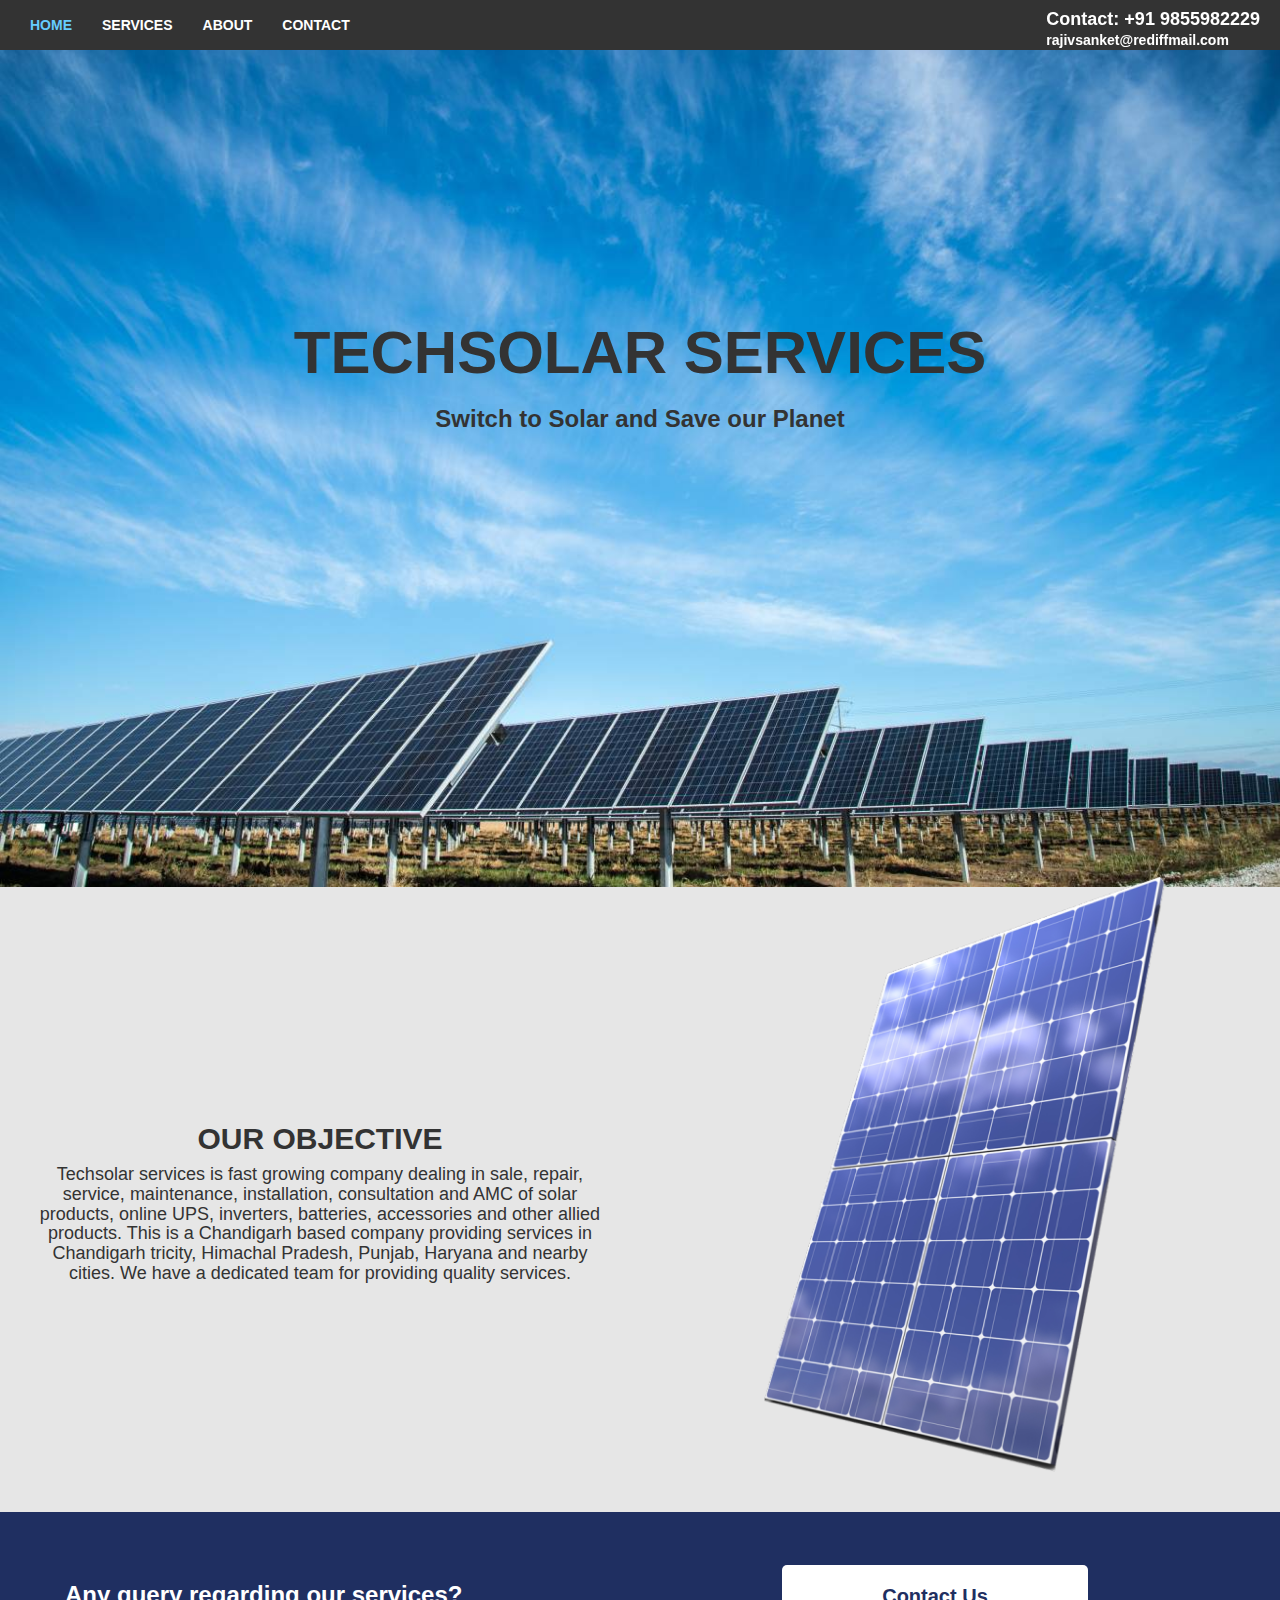
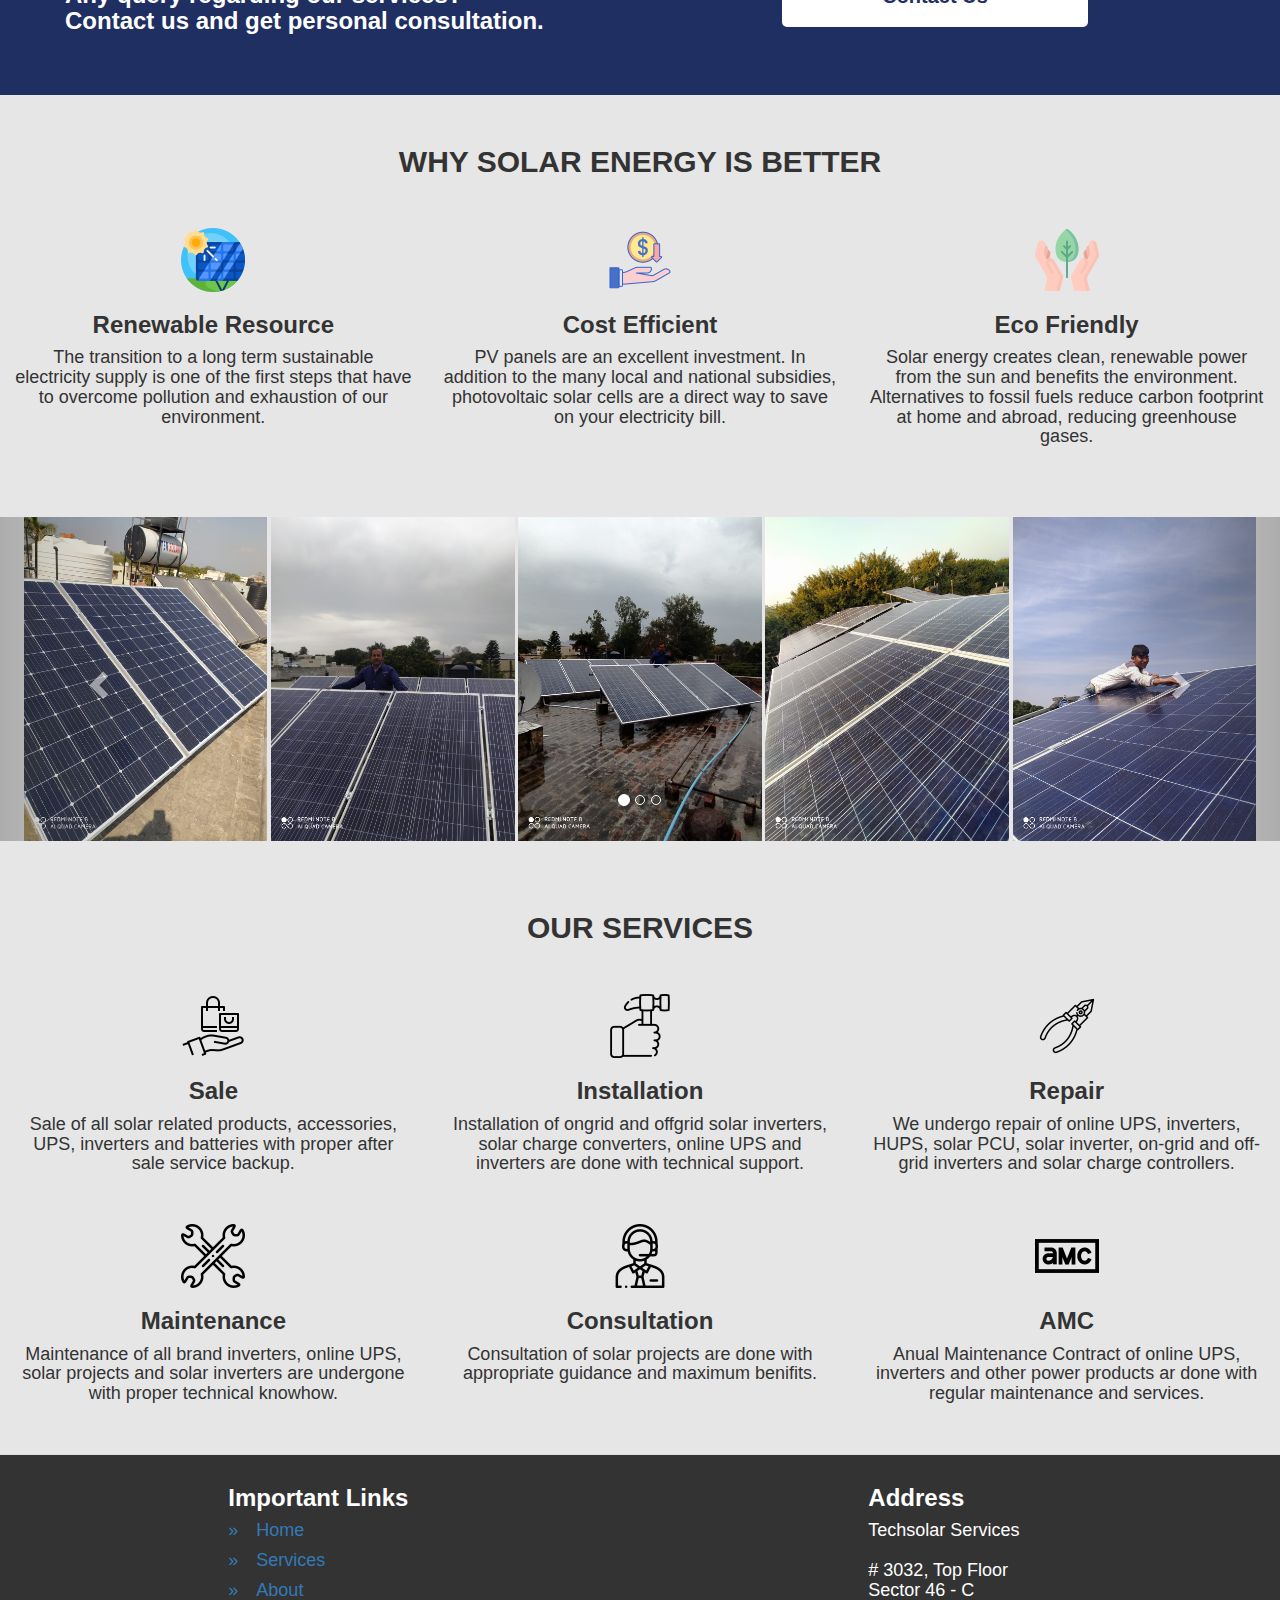
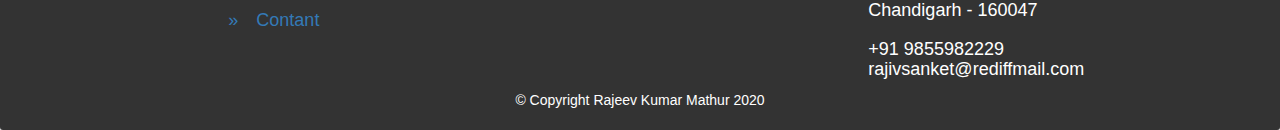
<file: index.html>
<!DOCTYPE html>
<html lang="en">
    <head>
        <meta charset="utf-8">
        <meta http-equiv="X-UA-Compatible" content="IE=edge">
        <meta name="viewport" content="width=device-width, initial-scale=1">
        <title>TechSolar Services</title>
        <link rel="stylesheet" href="css/bootstrap.min.css">
        <link rel="stylesheet" href="css/style.css">
    </head>
    <body>
        <header>
            <nav id="header-nav" class="navbar navbar-default navbar-fixed-top">
                <div id="header" class="container-fluid">
                    <div class="navbar-header">
                        <button type="button" class="navbar-toggle collapsed" data-toggle="collapse" data-target="#collapsable-nav" aria-expanded="false" id="navbar-button">
                            <span class="sr-only">Toggle navigation</span>
                            <span class="icon-bar"></span>
                            <span class="icon-bar"></span>
                            <span class="icon-bar"></span>
                        </button>
                    </div>
                    <div id="collapsable-nav" class="collapsable navbar-collapse collapse">
                        <ul id="nav-list" class="nav navbar-nav navbar-left">
                            <li><a href="#" id="n-hom" onclick="$ts.loadHome();">HOME</a></li>
                            <li><a href="#" id="n-ser" onclick="$ts.loadServices();">SERVICES</a></li>
                            <li><a href="#" id="n-abo" onclick="$ts.loadAbout();">ABOUT</a></li>
                            <li><a href="#" id="n-con" onclick="$ts.loadContact();">CONTACT</a></li>
                        </ul>
                    </div>
                    <div id="contact-info">
                        <a href="tel:9855982229"><h4>Contact: +91 9855982229</h4></a>
                        <a href="mailto:rajivsanket@rediffmail.com">rajivsanket@rediffmail.com</a>
                    </div>
                </div>
            </nav>
        </header>
        
        <div id="main" class="container-fluid"></div>
        
        <footer id="foot" class="panel-footer">
            <div class="row">
                <section class="col-sm-6 col-sm-push-2 col-xs-push-2">
                    <h3>Important Links</h3>
                    <a href="#" onclick="$ts.loadHome();"><h4>&raquo;&emsp;Home</h4></a>
                    <a href="#" onclick="$ts.loadServices();"><h4>&raquo;&emsp;Services</h4></a>
                    <a href="#" onclick="$ts.loadAbout();"><h4>&raquo;&emsp;About</h4></a>
                    <a href="#" onclick="$ts.loadContact();"><h4>&raquo;&emsp;Contant</h4></a>
                </section>
                <hr class="sep visible-xs">
                <section class="col-sm-6 col-sm-push-2 col-xs-push-2">
                    <h3>Address</h3>
                    <h4>Techsolar Services<br><br># 3032, Top Floor<br>Sector 46 - C<br>Chandigarh - 160047<br><br>+91 9855982229<br>rajivsanket@rediffmail.com</h4>
                </section>
                <hr class="sep visible-xs">
            </div>
            <section id="copy">
                <p>&copy; Copyright Rajeev Kumar Mathur 2020</p>
            </section>
        </footer>
        <script src="js/jquery-2.1.4.min.js"></script>
        <script src="js/bootstrap.min.js"></script>
        <script src="js/ajax-utils.js"></script>
        <script src="js/script.js"></script>
    </body>
</html>
</file>
<file: css/style.css>
* {
    box-sizing: border-box;
}

html, body {
    overflow-x: hidden;
    background-color: #e6e6e6;
}

#header {
    background-color: #333;
}
#collapsable-nav a {
    color: white;
    font-weight: bold;
}
#collapsable-nav a.active {
    color: #66ccff;
}
#collapsable-nav a:hover:not(.active) {
    color: #a6a6a6;
}
#navbar-button {
    float: left;
    margin-left: 15px;
}
.navbar-default {
    border: 0;
}
#contact-info {
    position: fixed;
    right: 20px;
    top: 0px;
    color: white;
}
#contact-info h4 {
    font-weight: bold;
    margin-bottom: 0;
}
#contact-info a {
    font-weight: bold;
    color: white;
    margin: 0;
}

#foot {
    background: #333;
    color: white;
}
#foot #copy {
    text-align: center;
}
#foot hr.sep {    
    border-top: 1px solid white;
    width: 50%;
}
#foot a {
    text-decoration: none;
}
#loading {
    margin: 23%;
    transform: scale(1.5);
}

/*Common*/
#main #heading {
    background: #66ccff;
    margin: -15px -15px 50px -15px;
    padding: 20px;
    border-bottom-left-radius: 50%;
    border-bottom-right-radius: 50%;
}

/*Index Page*/
#main {
    margin-top: 45px;
}
#main h1, h2, h3 {
    font-weight: bold;
}
#main #name {
    background-image: url(../images/main-image.jpg);
    background-size: 100% 100%;
    background-attachment: fixed;
    margin: -15px;
    height: 93vh;
    text-align: center;
}
#main #name h1 {
    font-weight: bold;
    font-size: 50px;
    padding-top: 30vh;
}
#main .content {
    text-align: center;
    padding: 30px;
}
#main #contact {
    background-color: #1f2f61;
    padding: 50px;
    margin-top: 40px;
}
#main #contact h3 {
    color: white;
}
#main #contact a {
    background: white;
    padding: 20px 40px;
    border-radius: 5px;
    font-size: 20px;
    font-weight: bold;
    text-decoration: none;
    color: #1f2f61;
}
#main #contact a:hover {
    background: #121c3a;
    color: white;
}
#main #myCarousel {
    margin: 20px -15px;
}
#main .item img {
    width: 30%;
    display: inline;
}
#main .services h2 {
    text-align: center;
    margin: 50px;
}
#main .services h4 {
    margin-bottom: 50px;
}
#main .services a {
    text-decoration: none;
    color: inherit;
}
#main .services a img {
    transition: 0.5s;
}
#main .services a:hover img {
    transform: scale(1.5);
}

/*Services Page*/
#main .banner {
    margin: -20px -15px;
    background-size: 100% 100%;
    background-attachment: fixed;
    color: white;
}
#main .banner:nth-child(2) {
    background-image: url(../images/Display/w-1.jpeg);
    margin-top: -3px;
}
#main .banner:nth-child(4) {
    background-image: url(../images/Display/w-2.jpeg);
}
#main .banner:nth-child(6) {
    background-image: url(../images/Display/w-3.jpeg);
}
#main .banner:nth-child(8) {
    background-image: url(../images/Display/w-4.jpeg);
}
#main .banner:nth-child(10) {
    background-image: url(../images/Display/w-5.jpeg);
}
#main .banner:nth-child(12) {
    background-image: url(../images/Display/w-6.jpeg);
}
#main .banner h2 {
    font-size: 50px;
    padding-top: 80px;
}
#main .banner h3 {
    padding: 60px;
}
#main .service-paras h4 {
    margin: 80px 25px;
    text-align: justify;
}
#main .button-container {
    padding-bottom: 80px;
}
#main .button {
    background-color: #bfbfbf;
    padding: 20px 60px;
    border: 2px solid black;
    border-radius: 20px;
    text-decoration: none;
    color: inherit;
    font-size: 20px;
}
#main .button:hover {
    background: #cccccc;
    color: black;
}

/*About Page*/
#main .about-obj {
    margin: 0 20px;
}
#main .about-banner {
    background-size: 100% 100%;
    height: 100px;
    width: 100%;
}
#main .about-banner h2 {
    color: white;
}
#main .about-banner:nth-of-type(3) {
    background-image: url(../images/Banners/1.jpg);
}
#main .about-banner:nth-of-type(5) {
    background-image: url(../images/Banners/2.jpg);
}

/*Contact form*/
#main #form {
    width: 90%;
    margin: 10% 5%;
    padding: 5%;
    box-shadow: 0 0 10px 1px #08c;
    border-radius: 10px;
}
#main #form h1 {
    text-align: center;
    font-family: 'Roboto', sans-serif;
    font-weight: 100;
}
#main #form h2 {
    font-family: 'Roboto', sans-serif;
    font-weight: 100;
}
#main #form .inp {
    width: 100%;
    font-size: 25px;
    padding: 10px;
    box-shadow: 0 0 10px 1px #08c;
    border-radius: 10px;
}
#main #form #submit {
    text-align: center;
    width: 100%;
    margin-top: 50px;
    background: #08c;
    border-radius: 10px;
    color: white;
    font-size: 30px;
    font-weight: bold;
    padding: 10px;
}

/*Media Query*/
@media (min-width: 767px) {
    #main .item img {
        width: 19%;
    }
    #main #contact a {
        padding: 20px 100px;
    }
    #main #name h1 {
        font-size: 60px;
    }
    #main .content {
        margin-top: 200px;
    }
    #main #form {
        width: 60%;
        margin: 5% 20%;
    }
    #main .banner {
        margin: 5px 10%;
    }
    #main .button-container {
        margin-top: 90px;
    }
    #main .about-obj {
        margin: 50px 20%;
    }
    #main .about-banner h2 {
        padding-top: 30px;
    }
    #main .service-paras h4 {
        margin: 80px 20%;
    }
    #main .service-paras div:nth-child(1) h4 {
        margin-right: 5%;
    }
    #main .service-paras div:nth-child(2) h4 {
        margin-left: 5%;
    }
}
</file>
